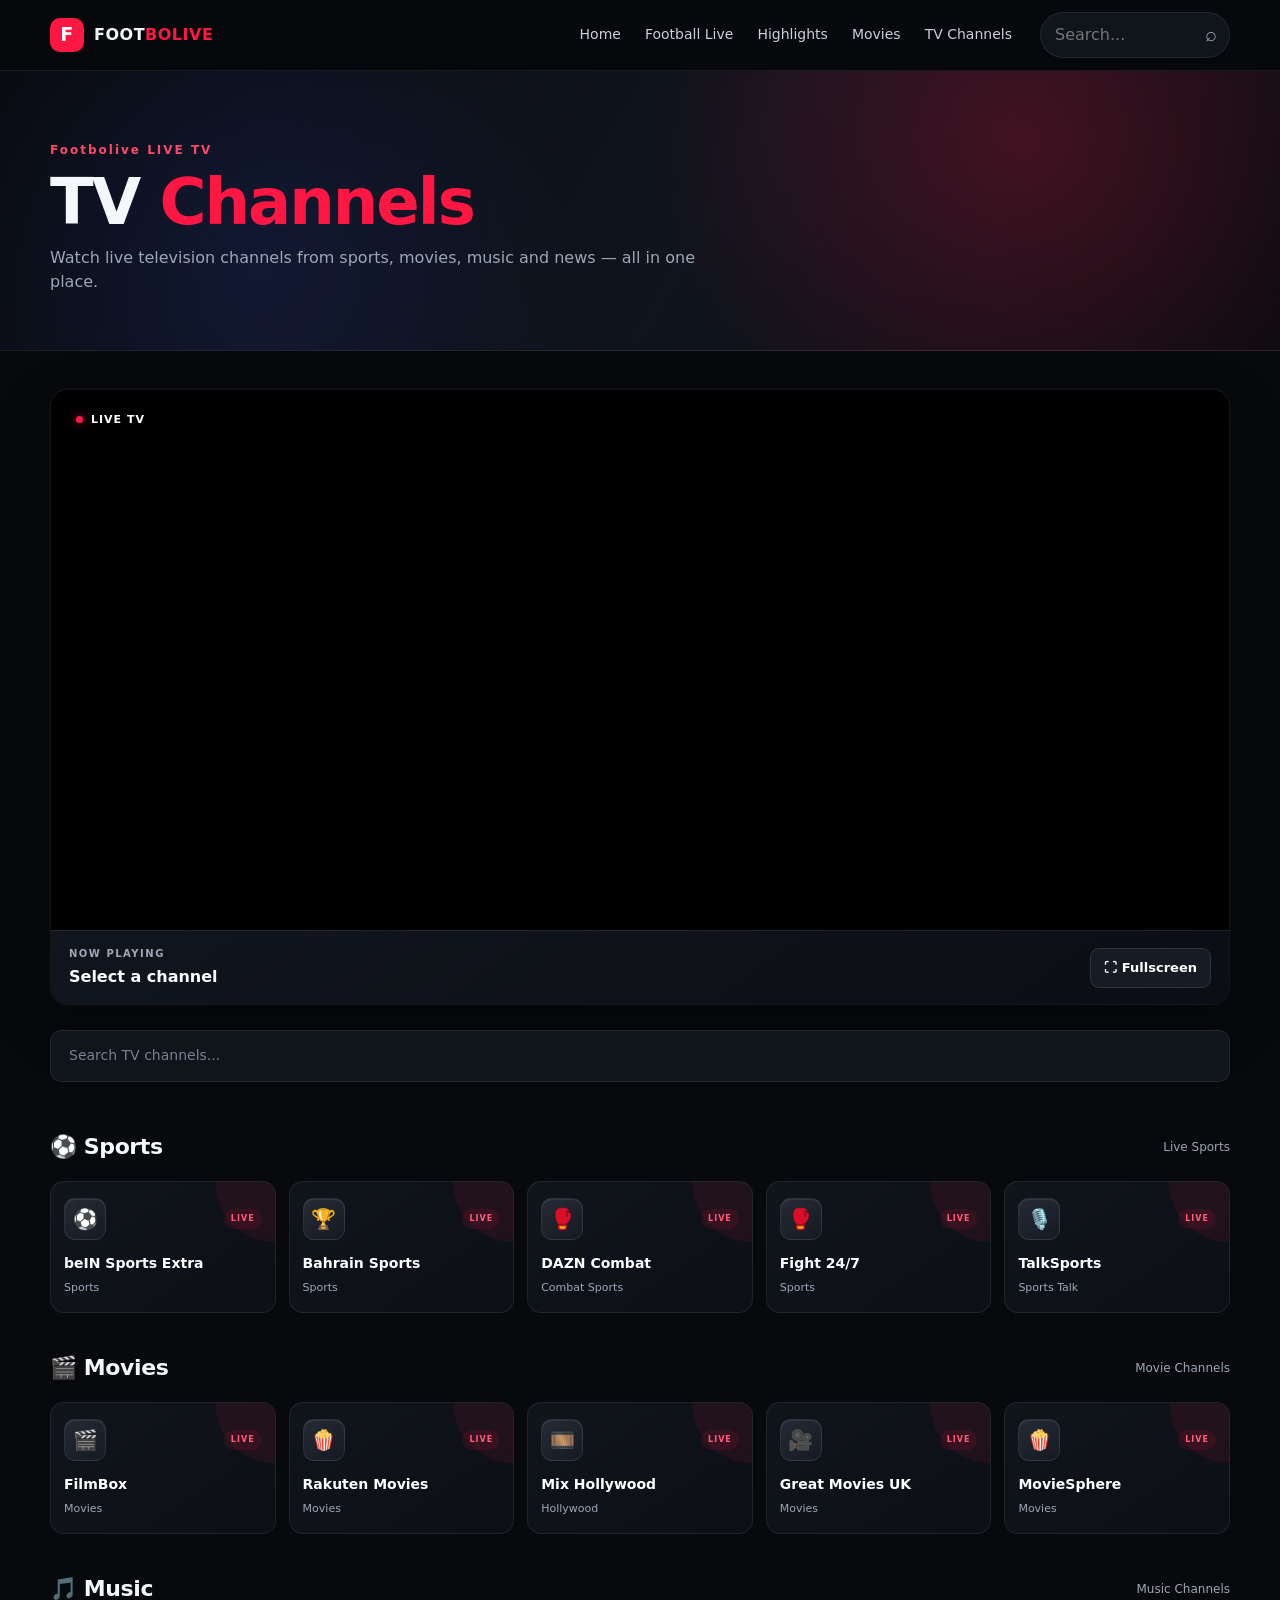
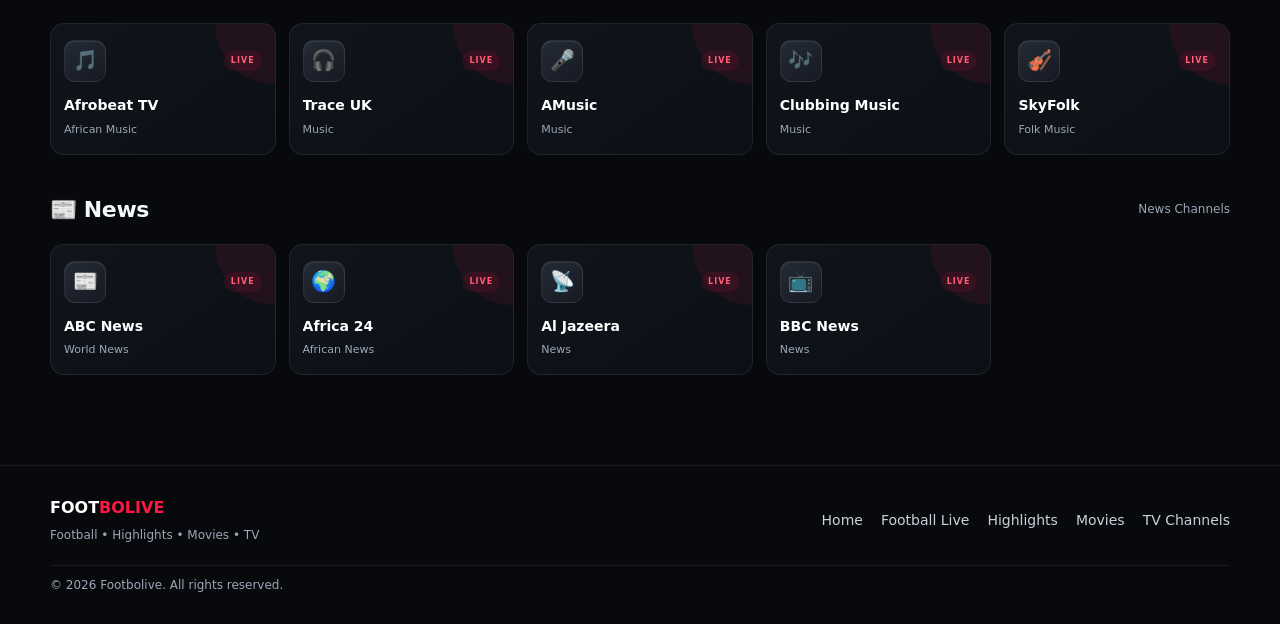
<file: tv.html>
<!DOCTYPE html>
<html lang="en">

<head>

  <meta charset="UTF-8">

  <meta
    name="viewport"
    content="width=device-width, initial-scale=1.0"
  >

  <meta
    name="description"
    content="Watch live TV channels on Footbolive."
  >

  <title>TV Channels — Footbolive</title>

  <link
    rel="stylesheet"
    href="style.css"
  >

  <style>

/* =========================================================
   Footbolive TV CHANNELS
   ========================================================= */

.tv-page {
  padding-bottom: 80px;
}

/* TV HERO */

.tv-hero {
  padding: 70px 0 55px;

  background:
    radial-gradient(
      circle at 80% 25%,
      rgba(255, 23, 68, .22),
      transparent 35%
    ),
    radial-gradient(
      circle at 20% 70%,
      rgba(65, 90, 255, .12),
      transparent 30%
    ),
    linear-gradient(
      120deg,
      #080b11,
      #10141d 55%,
      #090b10
    );

  border-bottom:
    1px solid
    var(--line);
}

.tv-hero h1 {
  margin: 0 0 12px;

  font-size:
    clamp(38px, 6vw, 64px);

  line-height: 1;

  letter-spacing: -2px;
}

.tv-hero h1 span {
  color: var(--accent);
}

.tv-hero p:last-child {
  margin: 0;

  max-width: 650px;

  color: var(--muted);

  font-size: 16px;
}

/* TV PLAYER */

.tv-player-section {
  padding: 38px 0 10px;
}

.tv-player {
  position: relative;

  width: 100%;

  background: #000;

  border:
    1px solid
    rgba(255,255,255,.08);

  border-radius: 18px;

  overflow: hidden;

  box-shadow:
    0 20px 50px rgba(0,0,0,.35),
    0 0 0 1px rgba(255,255,255,.02);
}

.tv-player iframe {
  display: block;

  width: 100%;

  height: 540px;

  border: 0;

  background: #000;

  transition:
    opacity .25s ease;
}

.tv-player-overlay {
  position: absolute;

  top: 14px;
  left: 14px;

  z-index: 5;

  display: flex;

  align-items: center;

  gap: 8px;

  padding: 7px 11px;

  border-radius: 999px;

  background:
    rgba(0,0,0,.72);

  backdrop-filter:
    blur(8px);

  color: #fff;

  font-size: 11px;

  font-weight: 900;

  letter-spacing: 1px;

  text-transform: uppercase;
}

.tv-live-dot {
  width: 7px;
  height: 7px;

  border-radius: 50%;

  background: #ff1744;

  box-shadow:
    0 0 10px rgba(255,23,68,.8);
}

/* PLAYER FOOTER */

.tv-player-info {
  display: flex;

  align-items: center;

  justify-content: space-between;

  gap: 15px;

  padding: 15px 18px;

  background:
    linear-gradient(
      145deg,
      #11151d,
      #0b0e14
    );

  border-top:
    1px solid
    var(--line);
}

.tv-now-playing {
  min-width: 0;
}

.tv-now-label {
  display: block;

  margin-bottom: 3px;

  color: var(--muted);

  font-size: 10px;

  font-weight: 800;

  letter-spacing: 1.5px;

  text-transform: uppercase;
}

#tvChannelName {
  display: block;

  overflow: hidden;

  color: #fff;

  font-size: 16px;

  font-weight: 900;

  text-overflow: ellipsis;

  white-space: nowrap;
}

.tv-fullscreen {
  flex-shrink: 0;

  border: 1px solid
    rgba(255,255,255,.1);

  border-radius: 9px;

  padding: 9px 13px;

  background: #171b23;

  color: #fff;

  font-size: 13px;

  font-weight: 800;

  cursor: pointer;

  transition:
    background .2s ease,
    transform .2s ease;
}

.tv-fullscreen:hover {
  background: var(--accent);

  transform:
    translateY(-1px);
}

/* SEARCH */

.tv-search-wrap {
  margin: 25px 0 10px;

  position: relative;
}

.tv-search {
  width: 100%;

  padding: 14px 18px;

  border:
    1px solid
    var(--line);

  border-radius: 12px;

  outline: none;

  background:
    var(--surface);

  color: #fff;

  font-size: 14px;

  transition:
    border-color .2s ease,
    box-shadow .2s ease;
}

.tv-search::placeholder {
  color: #778191;
}

.tv-search:focus {
  border-color:
    rgba(255,23,68,.7);

  box-shadow:
    0 0 0 3px
    rgba(255,23,68,.08);
}

/* CATEGORY */

.tv-category {
  padding-top: 38px;
}

.tv-category-heading {
  display: flex;

  align-items: center;

  justify-content: space-between;

  gap: 15px;

  margin-bottom: 17px;
}

.tv-category-heading h2 {
  margin: 0;

  font-size: 22px;

  letter-spacing: -.4px;
}

.tv-category-heading span {
  color: var(--muted);

  font-size: 12px;
}

/* CHANNEL GRID */

.tv-channel-grid {
  display: grid;

  grid-template-columns:
    repeat(5, minmax(0, 1fr));

  gap: 13px;
}

/* CHANNEL CARD */

.tv-channel {
  position: relative;

  min-width: 0;

  padding: 16px 13px;

  border:
    1px solid
    var(--line);

  border-radius: 14px;

  background:
    linear-gradient(
      145deg,
      var(--surface),
      #0c1016
    );

  color: #fff;

  text-align: left;

  cursor: pointer;

  overflow: hidden;

  transition:
    transform .2s ease,
    border-color .2s ease,
    background .2s ease,
    box-shadow .2s ease;
}

.tv-channel::after {
  content: "";

  position: absolute;

  top: -60px;
  right: -60px;

  width: 120px;
  height: 120px;

  border-radius: 50%;

  background:
    rgba(255,23,68,.08);

  pointer-events: none;
}

.tv-channel:hover {
  transform:
    translateY(-3px);

  border-color:
    rgba(255,23,68,.45);

  box-shadow:
    0 10px 25px
    rgba(0,0,0,.22);
}

.tv-channel.active {
  border-color:
    var(--accent);

  background:
    linear-gradient(
      145deg,
      rgba(255,23,68,.16),
      #10141b
    );

  box-shadow:
    0 0 0 1px
    rgba(255,23,68,.15),
    0 10px 28px
    rgba(255,23,68,.08);
}

.tv-channel-top {
  display: flex;

  align-items: center;

  justify-content: space-between;

  gap: 10px;

  margin-bottom: 13px;
}

.tv-channel-icon {
  width: 42px;
  height: 42px;

  display: grid;

  place-items: center;

  flex-shrink: 0;

  border-radius: 11px;

  background:
    linear-gradient(
      145deg,
      #252b36,
      #151922
    );

  border:
    1px solid
    rgba(255,255,255,.08);

  font-size: 20px;

  box-shadow:
    inset 0 1px 1px
    rgba(255,255,255,.08);
}

.tv-channel-status {
  padding: 4px 7px;

  border-radius: 999px;

  background:
    rgba(255,23,68,.1);

  color:
    #ff637d;

  font-size: 8px;

  font-weight: 900;

  letter-spacing: 1px;

  text-transform: uppercase;
}

.tv-channel strong {
  display: block;

  margin-bottom: 4px;

  overflow: hidden;

  font-size: 14px;

  text-overflow: ellipsis;

  white-space: nowrap;
}

.tv-channel small {
  display: block;

  color: var(--muted);

  font-size: 11px;
}

/* NO RESULTS */

.tv-no-results {
  display: none;

  padding: 35px 15px;

  color: var(--muted);

  text-align: center;

  font-size: 14px;
}

.tv-no-results.show {
  display: block;
}

/* RESPONSIVE */

@media (max-width: 1000px) {

  .tv-channel-grid {
    grid-template-columns:
      repeat(4, minmax(0, 1fr));
  }

}

@media (max-width: 800px) {

  .tv-player iframe {
    height: 400px;
  }

  .tv-channel-grid {
    grid-template-columns:
      repeat(3, minmax(0, 1fr));
  }

}

@media (max-width: 600px) {

  .tv-hero {
    padding: 55px 0 40px;
  }

  .tv-hero h1 {
    font-size: 40px;
  }

  .tv-player-section {
    padding-top: 25px;
  }

  .tv-player {
    border-radius: 13px;
  }

  .tv-player iframe {
    height: 235px;
  }

  .tv-player-info {
    padding: 12px;

    align-items: center;
  }

  #tvChannelName {
    font-size: 14px;
  }

  .tv-fullscreen {
    padding: 8px 10px;

    font-size: 11px;
  }

  .tv-category {
    padding-top: 30px;
  }

  .tv-category-heading h2 {
    font-size: 19px;
  }

  .tv-channel-grid {
    grid-template-columns:
      repeat(2, minmax(0, 1fr));

    gap: 10px;
  }

  .tv-channel {
    padding: 13px 11px;
  }

  .tv-channel-icon {
    width: 37px;
    height: 37px;

    font-size: 17px;
  }

}

@media (max-width: 360px) {

  .tv-channel-grid {
    grid-template-columns:
      repeat(2, minmax(0, 1fr));
  }

  .tv-channel strong {
    font-size: 12px;
  }

}

  </style>

</head>


<body>


<!-- =========================================================
     HEADER
     ========================================================= -->

<header class="site-header">

  <div class="container nav-wrap">

    <a
      class="brand"
      href="index.html"
      aria-label="Footbolive Home"
    >

      <span class="brand-mark">
        F
      </span>

      <span>FOOT<span>BOLIVE</span></span>

    </a>


    <button
      type="button"
      class="menu-toggle"
      id="menuToggle"
      aria-label="Open navigation"
      aria-expanded="false"
      aria-controls="mainNav"
    >
      ☰
    </button>


    <nav
      class="main-nav"
      id="mainNav"
      aria-label="Main navigation"
    >

      <a href="index.html">
        Home
      </a>

      <a href="football.html">
        Football Live
      </a>

      <a href="highlights.html">
        Highlights
      </a>

      <a href="movies.html">
        Movies
      </a>

      <a
        href="tv.html"
        aria-current="page"
      >
        TV Channels
      </a>

    </nav>


    <div class="nav-search">

      <label
        class="sr-only"
        for="siteSearch"
      >
        Search Footbolive
      </label>

      <input
        id="siteSearch"
        type="search"
        placeholder="Search..."
        autocomplete="off"
        aria-label="Search Footbolive"
        spellcheck="false"
      >

      <span aria-hidden="true">
        ⌕
      </span>

    </div>

  </div>

</header>


<!-- =========================================================
     TV PAGE
     ========================================================= -->

<main class="tv-page">


  <!-- HERO -->

  <section class="tv-hero">

    <div class="container">

      <p class="eyebrow">
        Footbolive LIVE TV
      </p>

      <h1>
        TV <span>Channels</span>
      </h1>

      <p>
        Watch live television channels from sports,
        movies, music and news — all in one place.
      </p>

    </div>

  </section>


  <!-- PLAYER -->

  <section class="tv-player-section">

    <div class="container">

      <div
        class="tv-player"
        id="tvPlayerContainer"
      >

        <div class="tv-player-overlay">

          <span class="tv-live-dot"></span>

          LIVE TV

        </div>


        <iframe
          id="tvFrame"
          src="about:blank"
          title="Footbolive TV Player"
          allow="autoplay; fullscreen"
          allowfullscreen
        ></iframe>


        <div class="tv-player-info">

          <div class="tv-now-playing">

            <span class="tv-now-label">
              Now Playing
            </span>

            <span id="tvChannelName">
              Select a channel
            </span>

          </div>


          <button
            type="button"
            class="tv-fullscreen"
            id="tvFullscreen"
          >
            ⛶ Fullscreen
          </button>

        </div>

      </div>


      <!-- SEARCH -->

      <div class="tv-search-wrap">

        <input
          type="search"
          id="tvSearch"
          class="tv-search"
          placeholder="Search TV channels..."
          autocomplete="off"
        >

      </div>


      <!-- =====================================================
           SPORTS
           ===================================================== -->

      <section
        class="tv-category"
        data-category
      >

        <div class="tv-category-heading">

          <h2>
            ⚽ Sports
          </h2>

          <span>
            Live Sports
          </span>

        </div>


        <div class="tv-channel-grid">


          <button
            class="tv-channel"
            data-name="beIN Sports Extra"
            data-url="https://bharadwajpro.github.io/m3u8-player/player/#https://bein-xtra-bein.amagi.tv/playlist.m3u8"
          >

            <div class="tv-channel-top">

              <span class="tv-channel-icon">
                ⚽
              </span>

              <span class="tv-channel-status">
                LIVE
              </span>

            </div>

            <strong>
              beIN Sports Extra
            </strong>

            <small>
              Sports
            </small>

          </button>


          <button
            class="tv-channel"
            data-name="Bahrain Sports"
            data-url="https://bharadwajpro.github.io/m3u8-player/player/#https://5c7b683162943.streamlock.net/live/ngrp:sportsone_all/chunklist_w1526827686_b978000.m3u8"
          >

            <div class="tv-channel-top">

              <span class="tv-channel-icon">
                🏆
              </span>

              <span class="tv-channel-status">
                LIVE
              </span>

            </div>

            <strong>
              Bahrain Sports
            </strong>

            <small>
              Sports
            </small>

          </button>


          <button
            class="tv-channel"
            data-name="DAZN Combat"
            data-url="https://bharadwajpro.github.io/m3u8-player/player/#https://rakutenaa-dazn-combat-rakuten-kcybm.amagi.tv/ts-eu-w1-n2/playlist/rakutenAA-dazn-combat-rakuten/[base64]/31/426x240_448800/index.m3u8"
          >

            <div class="tv-channel-top">

              <span class="tv-channel-icon">
                🥊
              </span>

              <span class="tv-channel-status">
                LIVE
              </span>

            </div>

            <strong>
              DAZN Combat
            </strong>

            <small>
              Combat Sports
            </small>

          </button>


          <button
            class="tv-channel"
            data-name="Fight 24/7"
            data-url="https://bharadwajpro.github.io/m3u8-player/player/#https://d3d85c7qkywguj.cloudfront.net/scheduler/scheduleMaster/263/variant/22099681.m3u8"
          >

            <div class="tv-channel-top">

              <span class="tv-channel-icon">
                🥊
              </span>

              <span class="tv-channel-status">
                LIVE
              </span>

            </div>

            <strong>
              Fight 24/7
            </strong>

            <small>
              Sports
            </small>

          </button>


          <button
            class="tv-channel"
            data-name="TalkSports"
            data-url="https://bharadwajpro.github.io/m3u8-player/player/#https://af7a8b4e.wurl.com/master/f36d25e7e52f1ba8d7e56eb859c636563214f541/TEctZ2JfdGFsa1NQT1JUX0hMUw/playlist.m3u8"
          >

            <div class="tv-channel-top">

              <span class="tv-channel-icon">
                🎙️
              </span>

              <span class="tv-channel-status">
                LIVE
              </span>

            </div>

            <strong>
              TalkSports
            </strong>

            <small>
              Sports Talk
            </small>

          </button>


        </div>

      </section>


      <!-- =====================================================
           MOVIES
           ===================================================== -->

      <section
        class="tv-category"
        data-category
      >

        <div class="tv-category-heading">

          <h2>
            🎬 Movies
          </h2>

          <span>
            Movie Channels
          </span>

        </div>


        <div class="tv-channel-grid">


          <button
            class="tv-channel"
            data-name="FilmBox"
            data-url="https://bharadwajpro.github.io/m3u8-player/player/#https://iptv.prosto.tv/ch63/tracks-v1a1/mono.m3u8"
          >

            <div class="tv-channel-top">

              <span class="tv-channel-icon">
                🎬
              </span>

              <span class="tv-channel-status">
                LIVE
              </span>

            </div>

            <strong>
              FilmBox
            </strong>

            <small>
              Movies
            </small>

          </button>


          <button
            class="tv-channel"
            data-name="Rakuten Movies"
            data-url="https://bharadwajpro.github.io/m3u8-player/player/#https://newidco-rakutenviki-2-eu.xiaomi.wurl.tv/1200.m3u8"
          >

            <div class="tv-channel-top">

              <span class="tv-channel-icon">
                🍿
              </span>

              <span class="tv-channel-status">
                LIVE
              </span>

            </div>

            <strong>
              Rakuten Movies
            </strong>

            <small>
              Movies
            </small>

          </button>


          <button
            class="tv-channel"
            data-name="Mix Hollywood"
            data-url="https://anym3u8player.com/tv/video-player.php?url=https%3A%2F%2Fml-pull-hwc.myco.io%2FMixTV%2Fhls%2FMixTV_H264-360p.m3u8%3Fpkg_media%3Dvideo%26pkg_hm%3Dindex.m3u8"
          >

            <div class="tv-channel-top">

              <span class="tv-channel-icon">
                🎞️
              </span>

              <span class="tv-channel-status">
                LIVE
              </span>

            </div>

            <strong>
              Mix Hollywood
            </strong>

            <small>
              Hollywood
            </small>

          </button>


          <button
            class="tv-channel"
            data-name="Great Movies UK"
            data-url="https://bharadwajpro.github.io/m3u8-player/player/#https://amg01753-narrativeentert-greatmovies-samsunguk-7z6eh.amagi.tv/ts-eu-w1-n2/playlist/amg01753-narrativeentert-greatmovies-samsunguk/[base64]/114/640x360_1387360/index.m3u8"
          >

            <div class="tv-channel-top">

              <span class="tv-channel-icon">
                🎥
              </span>

              <span class="tv-channel-status">
                LIVE
              </span>

            </div>

            <strong>
              Great Movies UK
            </strong>

            <small>
              Movies
            </small>

          </button>


          <button
            class="tv-channel"
            data-name="MovieSphere"
            data-url="https://bharadwajpro.github.io/m3u8-player/player/#https://moviesphereuk-samsunguk.amagi.tv/en-vtt/index.m3u8"
          >

            <div class="tv-channel-top">

              <span class="tv-channel-icon">
                🍿
              </span>

              <span class="tv-channel-status">
                LIVE
              </span>

            </div>

            <strong>
              MovieSphere
            </strong>

            <small>
              Movies
            </small>

          </button>


        </div>

      </section>


      <!-- =====================================================
           MUSIC
           ===================================================== -->

      <section
        class="tv-category"
        data-category
      >

        <div class="tv-category-heading">

          <h2>
            🎵 Music
          </h2>

          <span>
            Music Channels
          </span>

        </div>


        <div class="tv-channel-grid">


          <button
            class="tv-channel"
            data-name="Afrobeat TV"
            data-url="https://bharadwajpro.github.io/m3u8-player/player/#https://stream.ecable.tv/afrobeats/index.m3u8"
          >

            <div class="tv-channel-top">

              <span class="tv-channel-icon">
                🎵
              </span>

              <span class="tv-channel-status">
                LIVE
              </span>

            </div>

            <strong>
              Afrobeat TV
            </strong>

            <small>
              African Music
            </small>

          </button>


          <button
            class="tv-channel"
            data-name="Trace UK"
            data-url="https://bharadwajpro.github.io/m3u8-player/player/#https://d2l4tng0wskzvn.cloudfront.net/Trace_GB1.m3u8"
          >

            <div class="tv-channel-top">

              <span class="tv-channel-icon">
                🎧
              </span>

              <span class="tv-channel-status">
                LIVE
              </span>

            </div>

            <strong>
              Trace UK
            </strong>

            <small>
              Music
            </small>

          </button>


          <button
            class="tv-channel"
            data-name="AMusic"
            data-url="https://bharadwajpro.github.io/m3u8-player/player/#https://viewmedia7219.bozztv.com/wmedia/viewmedia100/web_021/Stream/playlist.m3u8"
          >

            <div class="tv-channel-top">

              <span class="tv-channel-icon">
                🎤
              </span>

              <span class="tv-channel-status">
                LIVE
              </span>

            </div>

            <strong>
              AMusic
            </strong>

            <small>
              Music
            </small>

          </button>


          <button
            class="tv-channel"
            data-name="Clubbing Music"
            data-url="https://bharadwajpro.github.io/m3u8-player/player/#https://a-cdn.klowdtv.com/live3/clubbingtv_720p/chunks.m3u8"
          >

            <div class="tv-channel-top">

              <span class="tv-channel-icon">
                🎶
              </span>

              <span class="tv-channel-status">
                LIVE
              </span>

            </div>

            <strong>
              Clubbing Music
            </strong>

            <small>
              Music
            </small>

          </button>


          <button
            class="tv-channel"
            data-name="SkyFolk"
            data-url="https://bharadwajpro.github.io/m3u8-player/player/#https://eu.live.skyfolk.mk/live.m3u8"
          >

            <div class="tv-channel-top">

              <span class="tv-channel-icon">
                🎻
              </span>

              <span class="tv-channel-status">
                LIVE
              </span>

            </div>

            <strong>
              SkyFolk
            </strong>

            <small>
              Folk Music
            </small>

          </button>


        </div>

      </section>


      <!-- =====================================================
           NEWS
           ===================================================== -->

      <section
        class="tv-category"
        data-category
      >

        <div class="tv-category-heading">

          <h2>
            📰 News
          </h2>

          <span>
            News Channels
          </span>

        </div>


        <div class="tv-channel-grid">


          <button
            class="tv-channel"
            data-name="ABC News"
            data-url="https://bharadwajpro.github.io/m3u8-player/player/#https://abcnews-streams.akamaized.net/hls/live/2023560-b/abcnewshudson1/master_400.m3u8"
          >

            <div class="tv-channel-top">

              <span class="tv-channel-icon">
                📰
              </span>

              <span class="tv-channel-status">
                LIVE
              </span>

            </div>

            <strong>
              ABC News
            </strong>

            <small>
              World News
            </small>

          </button>


          <button
            class="tv-channel"
            data-name="Africa 24"
            data-url="https://bharadwajpro.github.io/m3u8-player/player/#https://edge20.vedge.infomaniak.com/livecast/ik:africa24english/chunklist_w1858708353.m3u8"
          >

            <div class="tv-channel-top">

              <span class="tv-channel-icon">
                🌍
              </span>

              <span class="tv-channel-status">
                LIVE
              </span>

            </div>

            <strong>
              Africa 24
            </strong>

            <small>
              African News
            </small>

          </button>


          <button
            class="tv-channel"
            data-name="Al Jazeera"
            data-url="https://bharadwajpro.github.io/m3u8-player/player/#https://live-hls-apps-aje-fa.getaj.net/AJE/04.m3u8"
          >

            <div class="tv-channel-top">

              <span class="tv-channel-icon">
                📡
              </span>

              <span class="tv-channel-status">
                LIVE
              </span>

            </div>

            <strong>
              Al Jazeera
            </strong>

            <small>
              News
            </small>

          </button>


          <button
            class="tv-channel"
            data-name="BBC News"
            data-url="https://bharadwajpro.github.io/m3u8-player/player/#https://vs-hls-push-ww-live.akamaized.net/x=4/i=urn:bbc:pips:service:bbc_news_channel_hd/t=3840/v=pv3/b=156032/main.m3u8"
          >

            <div class="tv-channel-top">

              <span class="tv-channel-icon">
                📺
              </span>

              <span class="tv-channel-status">
                LIVE
              </span>

            </div>

            <strong>
              BBC News
            </strong>

            <small>
              News
            </small>

          </button>


        </div>

      </section>


      <div
        class="tv-no-results"
        id="tvNoResults"
      >
        No TV channels found.
      </div>


    </div>

  </section>

</main>


<!-- =========================================================
     FOOTER
     ========================================================= -->

<footer class="footer">

  <div class="container footer-wrap">

    <div>

      <strong>
        FOOT<span>BOLIVE</span>
      </strong>

      <p>
        Football • Highlights • Movies • TV
      </p>

    </div>


    <div class="footer-links">

      <a href="index.html">
        Home
      </a>

      <a href="football.html">
        Football Live
      </a>

      <a href="highlights.html">
        Highlights
      </a>

      <a href="movies.html">
        Movies
      </a>

      <a
        href="tv.html"
        aria-current="page"
      >
        TV Channels
      </a>

    </div>


    <p class="copyright">

      ©
      <span id="year"></span>
      Footbolive.
      All rights reserved.

    </p>

  </div>

</footer>


<!-- =========================================================
     TV JAVASCRIPT
     ========================================================= -->

<script>

(function () {

  "use strict";


  const frame =
    document.getElementById("tvFrame");

  const channelName =
    document.getElementById("tvChannelName");

  const search =
    document.getElementById("tvSearch");

  const noResults =
    document.getElementById("tvNoResults");

  const playerContainer =
    document.getElementById("tvPlayerContainer");

  const fullscreenButton =
    document.getElementById("tvFullscreen");

  const channels =
    document.querySelectorAll(".tv-channel");

  const categories =
    document.querySelectorAll("[data-category]");


  /* =====================================================
     CHANNEL SWITCHING
     ===================================================== */

  channels.forEach(function (channel) {

    channel.addEventListener(
      "click",
      function () {

        const url =
          this.dataset.url;

        const name =
          this.dataset.name;


        channels.forEach(
          function (item) {

            item.classList.remove(
              "active"
            );

          }
        );


        this.classList.add(
          "active"
        );


        channelName.textContent =
          name;


        frame.style.opacity =
          "0.25";


        /*
         * Reload the iframe cleanly.
         */

        frame.src =
          "about:blank";


        setTimeout(
          function () {

            frame.src =
              url;

            frame.style.opacity =
              "1";

          },
          150
        );


        /*
         * Bring player into view
         * on mobile and desktop.
         */

        playerContainer.scrollIntoView({
          behavior: "smooth",
          block: "start"
        });

      }
    );

  });


  /* =====================================================
     SEARCH
     ===================================================== */

  search.addEventListener(
    "input",
    function () {

      const value =
        this.value
          .trim()
          .toLowerCase();


      let visible =
        0;


      channels.forEach(
        function (channel) {

          const name =
            (
              channel.dataset.name || ""
            ).toLowerCase();


          const match =
            name.includes(value);


          channel.style.display =
            match
              ? ""
              : "none";


          if (match) {
            visible++;
          }

        }
      );


      /*
       * Hide empty categories
       * when searching.
       */

      categories.forEach(
        function (category) {

          const visibleChannels =
            category.querySelectorAll(
              ".tv-channel:not([style*='display: none'])"
            );


          category.style.display =
            visibleChannels.length
              ? ""
              : "none";

        }
      );


      noResults.classList.toggle(
        "show",
        visible === 0
      );

    }
  );


  /* =====================================================
     FULLSCREEN
     ===================================================== */

  fullscreenButton.addEventListener(
    "click",
    function () {

      if (
        document.fullscreenElement
      ) {

        document.exitFullscreen();

        return;

      }


      if (
        playerContainer.requestFullscreen
      ) {

        playerContainer.requestFullscreen();

      }

    }
  );


  /* =====================================================
     YEAR
     ===================================================== */

  const year =
    document.getElementById("year");

  if (year) {

    year.textContent =
      new Date().getFullYear();

  }


  /* =====================================================
     MOBILE MENU
     ===================================================== */

  const menuToggle =
    document.getElementById(
      "menuToggle"
    );

  const mainNav =
    document.getElementById(
      "mainNav"
    );


  if (
    menuToggle &&
    mainNav
  ) {

    menuToggle.addEventListener(
      "click",
      function () {

        const open =
          mainNav.classList.toggle(
            "open"
          );


        menuToggle.setAttribute(
          "aria-expanded",
          open
            ? "true"
            : "false"
        );

      }
    );


    mainNav
      .querySelectorAll("a")
      .forEach(
        function (link) {

          link.addEventListener(
            "click",
            function () {

              mainNav.classList.remove(
                "open"
              );

              menuToggle.setAttribute(
                "aria-expanded",
                "false"
              );

            }
          );

        }
      );

  }


})();

</script>


  <script src="site-announcements.js?v=1" defer></script>

</body>

</html>
</file>
<file: style.css>
/* =========================
Footbolive STYLE
========================= */

:root {
  --bg: #07090d;
  --surface: #10141b;
  --surface-2: #171c25;
  --text: #f4f7fb;
  --muted: #9ca7b7;
  --line: rgba(255, 255, 255, .08);

  --accent: #ff1744;
  --accent-2: #ff4968;

  --max: 1180px;
}

* {
  box-sizing: border-box;
}

html {
  scroll-behavior: smooth;
  max-width: 100%;
  overflow-x: hidden;
}

body {
  margin: 0;
  width: 100%;
  max-width: 100%;
  overflow-x: hidden;

  background: var(--bg);
  color: var(--text);

  font-family:
    Inter,
    ui-sans-serif,
    system-ui,
    -apple-system,
    BlinkMacSystemFont,
    "Segoe UI",
    sans-serif;

  line-height: 1.55;
}

a {
  color: inherit;
  text-decoration: none;
}

button,
input {
  font: inherit;
}

button {
  cursor: pointer;
}

img {
  max-width: 100%;
  display: block;
}

.container {
  width: min(
    var(--max),
    calc(100% - 32px)
  );

  margin: auto;
}

/* =========================
HEADER
========================= */

.site-header {
  position: sticky;
  top: 0;
  z-index: 50;

  background: rgba(7, 9, 13, .88);

  backdrop-filter: blur(16px);
  -webkit-backdrop-filter: blur(16px);

  border-bottom: 1px solid var(--line);
}

.nav-wrap {
  min-height: 70px;

  display: flex;
  align-items: center;

  gap: 28px;

  min-width: 0;
}

/* =========================
LOGO
========================= */

.brand {
  display: flex;
  align-items: center;

  gap: 10px;

  font-weight: 900;
  letter-spacing: .5px;

  white-space: nowrap;

  flex-shrink: 0;
}

.brand span:last-child span,
.footer strong span {
  color: var(--accent);
}

.brand-mark {
  width: 34px;
  height: 34px;

  display: grid;
  place-items: center;

  border-radius: 10px;

  background: var(--accent);
  color: white;

  font-size: 19px;

  flex-shrink: 0;
}

/* =========================
NAV
========================= */

.main-nav {
  display: flex;
  gap: 24px;

  margin-left: auto;
}

.main-nav a,
.footer-links a {
  color: #c9d0db;

  font-size: 14px;

  transition:
    color .2s ease;
}

.main-nav a:hover,
.footer-links a:hover {
  color: white;
}

/* =========================
SEARCH
========================= */

.nav-search {
  position: relative;
  width: 190px;

  flex-shrink: 0;
}

.nav-search input {
  width: 100%;

  background: var(--surface);
  color: white;

  border: 1px solid var(--line);
  border-radius: 999px;

  padding: 10px 35px 10px 14px;

  outline: none;
}

.nav-search input:focus {
  border-color:
    rgba(255, 23, 68, .7);
}

.nav-search span {
  position: absolute;

  right: 13px;
  top: 7px;

  color: var(--muted);

  font-size: 20px;

  pointer-events: none;
}

/* =========================
MOBILE MENU
========================= */

.menu-toggle {
  display: none;

  background: none;
  color: white;

  border: 0;

  font-size: 25px;

  padding: 4px;

  flex-shrink: 0;
}

/* =========================
HERO
========================= */

.hero {
  min-height: 540px;

  display: flex;
  align-items: center;

  position: relative;

  overflow: hidden;

  background:
    linear-gradient(
      rgba(7, 9, 13, .62),
      rgba(7, 9, 13, .62)
    ),
    url("icons/istockphoto-477331105-612x612.jpg");

  background-size: cover;
  background-position: center;
  background-repeat: no-repeat;
}

/* =========================
HERO OVERLAY
========================= */

.hero-overlay {
  position: absolute;

  inset: 0;

  background:
    linear-gradient(
      90deg,
      rgba(7, 9, 13, .72),
      rgba(7, 9, 13, .38),
      rgba(7, 9, 13, .58)
    );

  pointer-events: none;

  z-index: 1;
}

/* =========================
HERO DECORATIVE EFFECT
========================= */

.hero:after {
  content: "";

  position: absolute;

  inset:
    auto
    -10%
    -35%
    35%;

  height: 380px;

  transform: rotate(-8deg);

  background:
    rgba(255, 255, 255, .025);

  pointer-events: none;

  z-index: 1;
}

.hero-content {
  position: relative;

  z-index: 2;

  padding: 80px 0;

  min-width: 0;
}

.eyebrow {
  color: var(--accent-2);

  font-size: 12px;
  font-weight: 800;

  letter-spacing: 2px;

  margin: 0 0 10px;
}

.hero h1 {
  font-size:
    clamp(42px, 7vw, 78px);

  line-height: 1;

  margin: 0;

  max-width: 800px;

  letter-spacing: -3px;
}

.hero h1 span {
  color: var(--accent);
}

.hero-copy {
  max-width: 620px;

  color: #bac2ce;

  font-size: 18px;

  margin: 22px 0 30px;
}

.hero-actions {
  display: flex;

  gap: 12px;

  flex-wrap: wrap;
}

.btn {
  padding: 12px 20px;

  border-radius: 10px;

  font-weight: 800;

  transition:
    transform .2s ease,
    background .2s ease;
}

.btn:hover {
  transform: translateY(-1px);
}

.btn-primary {
  background: var(--accent);
}

.btn-primary:hover {
  background: var(--accent-2);
}

.btn-ghost {
  border:
    1px solid
    rgba(255, 255, 255, .15);

  background:
    rgba(255, 255, 255, .04);
}

/* =========================
SEARCH SECTION
========================= */

.search-section {
  min-height: 0;
}

#searchStatus {
  color: var(--muted);
  font-size: 14px;
}

/* =========================
SECTIONS
========================= */

.section {
  padding: 68px 0 0;

  min-width: 0;
}

.section-heading {
  display: flex;

  justify-content: space-between;
  align-items: end;

  gap: 20px;

  margin-bottom: 22px;

  min-width: 0;
}

.section-heading h2 {
  margin: 0;

  font-size: 30px;

  letter-spacing: -.8px;
}

.section-link {
  color: #c8cfda;

  font-size: 14px;

  white-space: nowrap;

  transition:
    color .2s ease;
}

.section-link:hover {
  color: var(--accent-2);
}

/* =========================
HOMEPAGE HORIZONTAL POSTS
========================= */

.horizontal-posts {
  display: flex;

  gap: 16px;

  overflow-x: auto;
  overflow-y: hidden;

  padding:
    2px
    4px
    14px
    2px;

  scroll-snap-type: x proximity;

  -webkit-overflow-scrolling: touch;

  scrollbar-width: thin;

  max-width: 100%;
}

.horizontal-posts > * {
  flex: 0 0 auto;

  scroll-snap-align: start;
}

.horizontal-posts .live-card {
  width: 340px;
}

.horizontal-posts .media-card {
  width: 330px;
}

.horizontal-posts .movie-card {
  width: 230px;
}

.horizontal-posts::-webkit-scrollbar {
  height: 7px;
}

.horizontal-posts::-webkit-scrollbar-track {
  background: var(--surface);

  border-radius: 20px;
}

.horizontal-posts::-webkit-scrollbar-thumb {
  background: #343b47;

  border-radius: 20px;
}

.horizontal-posts::-webkit-scrollbar-thumb:hover {
  background: var(--accent);
}

/* =========================
CARDS
========================= */

.live-card,
.media-card,
.movie-card {
  background:
    linear-gradient(
      145deg,
      var(--surface),
      #0c1016
    );

  border:
    1px solid
    var(--line);

  border-radius: 15px;

  overflow: hidden;
}

.live-card {
  padding: 20px;

  min-width: 0;
}

/* =========================
DYNAMIC THUMBNAILS
========================= */

.post-thumb {
  position: relative;

  width: 100%;
  height: 180px;

  overflow: hidden;

  display: block;

  background:
    radial-gradient(
      circle at 60% 40%,
      #29354d,
      #111824 50%,
      #090c12
    );
}

.post-thumb img {
  position: absolute;

  inset: 0;

  width: 100%;
  height: 100%;

  max-width: none;

  display: block;

  object-fit: cover;

  object-position: center;

  z-index: 1;
}

.post-thumb.has-thumbnail::after {
  content: "";

  position: absolute;

  inset: 0;

  z-index: 2;

  background:
    rgba(0, 0, 0, .10);

  pointer-events: none;
}

.post-thumb.no-thumbnail {
  display: grid;

  place-items: center;

  min-height: 180px;
}

.thumbnail-placeholder {
  color: var(--muted);

  font-size: 13px;

  font-weight: 900;

  letter-spacing: 1px;
}

.thumbnail-placeholder span span {
  color: var(--accent);
}

.live-thumbnail {
  height: 180px;
}

.highlight-thumbnail {
  height: 180px;
}

.movie-thumbnail {
  height: auto;

  aspect-ratio: 2 / 3;

  min-height: 280px;

  background:
    linear-gradient(
      145deg,
      #4d1725,
      #1d1724 55%,
      #090b10
    );
}

.movie-thumbnail img {
  object-fit: cover;

  object-position: center;
}

/* =========================
FOOTBALL
========================= */

.match-top {
  display: flex;

  justify-content: space-between;

  gap: 10px;

  color: var(--muted);

  font-size: 12px;
}

.live-badge,
.upcoming-badge {
  font-weight: 900;
}

.live-badge {
  color: #ff526e;
}

.upcoming-badge {
  color: #aeb7c4;
}

.teams {
  display: grid;

  grid-template-columns:
    1fr
    auto
    1fr;

  gap: 10px;

  align-items: center;

  text-align: center;

  padding:
    28px
    0
    18px;
}

.teams strong {
  font-size: 17px;
}

.teams span {
  color: var(--muted);

  font-size: 12px;
}

.match-meta {
  color: var(--muted);

  font-size: 12px;

  min-height: 38px;
}

/* =========================
BUTTONS
========================= */

.watch-btn,
.media-info button,
.movie-info button {
  border: 0;

  color: white;

  background: var(--accent);

  border-radius: 8px;

  padding:
    9px
    13px;

  cursor: pointer;

  font-weight: 800;

  transition:
    background .2s ease;
}

.watch-btn {
  width: 100%;

  margin-top: 16px;
}

.watch-btn:hover,
.media-info button:hover,
.movie-info button:hover {
  background: var(--accent-2);
}

/* =========================
LEGACY HIGHLIGHT
========================= */

.media-thumb {
  height: 180px;

  display: grid;

  place-items: center;

  position: relative;

  overflow: hidden;

  background:
    radial-gradient(
      circle at 60% 40%,
      #29354d,
      #111824 50%,
      #090c12
    );
}

.football-thumb {
  background:
    radial-gradient(
      circle at 60% 40%,
      #29354d,
      #111824 50%,
      #090b10
    );
}

.goals-thumb {
  background:
    radial-gradient(
      circle at 30% 30%,
      #53233a,
      #16131c 55%,
      #090b10
    );
}

.skills-thumb {
  background:
    radial-gradient(
      circle at 70% 40%,
      #243f38,
      #0c1715 55%,
      #090b10
    );
}

.media-info,
.movie-info {
  padding: 17px;
}

.tag {
  font-size: 10px;

  letter-spacing: 1.5px;

  font-weight: 900;

  color: var(--accent-2);
}

.media-info h3,
.movie-info h3 {
  margin:
    7px
    0
    5px;

  font-size: 18px;
}

.media-info p,
.movie-info p {
  color: var(--muted);

  font-size: 13px;

  margin:
    0
    0
    14px;
}

/* =========================
MOVIES
========================= */

.movie-card {
  min-width: 0;
}

.poster {
  position: relative;

  width: 100%;

  aspect-ratio: 2 / 3;

  min-height: 280px;

  display: flex;

  align-items: flex-end;

  padding: 16px;

  font-weight: 900;

  letter-spacing: 1.5px;

  overflow: hidden;

  background:
    linear-gradient(
      145deg,
      #4d1725,
      #1d1724 55%,
      #090b10
    );
}

.poster .post-thumbnail {
  position: absolute;

  inset: 0;

  width: 100%;
  height: 100%;

  max-width: none;

  object-fit: cover;

  object-position: center;

  z-index: 1;
}

.poster.has-thumbnail:after {
  content: "";

  position: absolute;

  left: 0;
  right: 0;
  bottom: 0;

  height: 42%;

  z-index: 2;

  background:
    linear-gradient(
      to top,
      rgba(0, 0, 0, .75),
      transparent
    );

  pointer-events: none;
}

.poster-one {
  background:
    linear-gradient(
      145deg,
      #4d1725,
      #1d1724 55%,
      #090b10
    );
}

.poster-two {
  background:
    linear-gradient(
      145deg,
      #182f4e,
      #111521 55%,
      #090b10
    );
}

.poster-three {
  background:
    linear-gradient(
      145deg,
      #4b3c18,
      #1c1820 55%,
      #090b10
    );
}

.poster-four {
  background:
    linear-gradient(
      145deg,
      #173c38,
      #101a22 55%,
      #090b10
    );
}

.poster span {
  font-size: 11px;
}

.poster-category {
  position: relative;

  z-index: 3;
}

/* =========================
MOVIE ACTIONS
========================= */

.movie-actions {
  display: flex;

  align-items: center;

  gap: 10px;

  width: 100%;

  margin-top: 16px;
}

.movie-actions .movie-watch-btn {
  flex: 1;

  width: auto;

  min-width: 0;

  margin-top: 0;

  min-height: 54px;

  display: inline-flex;

  align-items: center;

  justify-content: center;
}

/* =========================
MOVIE DOWNLOAD BUTTON
========================= */

.movie-download-btn {
  flex:
    0
    0
    54px;

  width: 54px;

  height: 54px;

  display: inline-flex;

  align-items: center;

  justify-content: center;

  border-radius: 12px;

  background: #171a21;

  border:
    1px solid
    #2b2f38;

  color: #ffffff;

  text-decoration: none;

  transition:
    background .2s ease,
    border-color .2s ease,
    transform .2s ease;
}

.movie-download-btn svg {
  width: 24px;

  height: 24px;

  fill: none;

  stroke: currentColor;

  stroke-width: 2;

  stroke-linecap: round;

  stroke-linejoin: round;
}

.movie-download-btn:hover {
  background: var(--accent);

  border-color: var(--accent);

  color: #ffffff;

  transform: translateY(-2px);
}

.movie-download-btn:active {
  transform: translateY(0);
}

.movie-download-btn:focus-visible {
  outline:
    2px solid
    #ffffff;

  outline-offset: 3px;
}

/* =========================
FULL POSTS
========================= */

.page-hero {
  padding:
    80px
    0
    60px;

  background:
    radial-gradient(
      circle at 75% 30%,
      rgba(255, 23, 68, .18),
      transparent 35%
    ),
    linear-gradient(
      120deg,
      #080b11,
      #10141d
    );

  border-bottom:
    1px solid
    var(--line);
}

.page-hero h1 {
  font-size:
    clamp(40px, 6vw, 64px);

  line-height: 1;

  margin:
    0
    0
    15px;

  letter-spacing: -2px;
}

.page-hero p:last-child {
  color: var(--muted);

  margin: 0;
}

.all-posts-grid {
  display: grid;

  grid-template-columns:
    repeat(3, 1fr);

  gap: 18px;

  padding-bottom: 70px;

  min-width: 0;
}

.all-posts-grid .live-card,
.all-posts-grid .media-card,
.all-posts-grid .movie-card {
  width: auto;

  min-width: 0;
}

.all-posts-grid .movie-thumbnail {
  aspect-ratio: 2 / 3;

  min-height: 0;

  height: auto;
}

.all-posts-grid .movie-card .poster {
  min-height: 0;

  aspect-ratio: 2 / 3;
}

.all-posts-grid .movie-info {
  padding: 14px;
}

/* =========================
DATE / STATES
========================= */

.post-date {
  color: var(--muted);

  font-size: 11px;

  margin-top: 8px;
}

.loading,
.empty-posts {
  color: var(--muted);

  padding:
    40px
    20px;

  text-align: center;

  background: var(--surface);

  border:
    1px solid
    var(--line);

  border-radius: 15px;

  min-width: 250px;
}

.all-posts-grid > .loading,
.all-posts-grid > .empty-posts {
  grid-column: 1 / -1;
}

/* =========================
VIDEO MODAL
========================= */

.modal {
  display: none;

  position: fixed;

  inset: 0;

  z-index: 100;

  width: 100%;
  height: 100%;
}

.modal.open {
  display: grid;

  place-items: center;
}

.modal-backdrop {
  position: absolute;

  inset: 0;

  background:
    rgba(0, 0, 0, .78);

  backdrop-filter: blur(6px);

  -webkit-backdrop-filter: blur(6px);
}

.modal-box {
  position: relative;

  z-index: 2;

  width:
    min(
      900px,
      calc(100% - 28px)
    );

  max-height:
    calc(100vh - 30px);

  overflow-y: auto;

  background: #0c1017;

  border:
    1px solid
    var(--line);

  border-radius: 16px;

  padding: 22px;

  box-shadow:
    0
    30px
    90px
    rgba(0, 0, 0, .55);
}

.modal-box h2 {
  margin:
    0
    35px
    18px
    0;
}

.modal-close {
  position: absolute;

  right: 14px;
  top: 10px;

  width: 42px;
  height: 42px;

  display: grid;

  place-items: center;

  background:
    rgba(0, 0, 0, .25);

  border: 0;

  border-radius: 50%;

  color: white;

  font-size: 32px;

  line-height: 1;

  cursor: pointer;

  z-index: 50;

  padding: 0;

  appearance: none;

  -webkit-appearance: none;

  touch-action: manipulation;
}

.modal-close:hover {
  background: var(--accent);
}

/* =========================
VIDEO
========================= */

.embed-area {
  width: 100%;

  aspect-ratio: 4 / 3;

  background: #000;

  border-radius: 10px;

  display: grid;

  place-items: center;

  overflow: hidden;
}

.embed-area iframe {
  display: block;

  width: 100%;
  height: 100%;

  min-width: 100%;
  min-height: 100%;

  margin: 0;

  padding: 0;

  border: 0;
}

/* =========================
VIDEO CONTROLS
========================= */

.video-controls {
  width: 100%;

  display: flex;

  justify-content: center;

  align-items: center;

  gap: 8px;

  margin-top: 8px;

  padding: 0;
}

/* =========================
ALT / MAIN SCREEN BUTTON
========================= */

.screen-switch-btn {
  display: inline-flex;

  align-items: center;

  justify-content: center;

  background: #242a34;

  color: #ffffff;

  border:
    1px solid
    rgba(255, 255, 255, .12);

  border-radius: 5px;

  padding:
    5px
    10px;

  font-size: 9px;

  font-weight: 700;

  line-height: 1;

  min-height: 24px;

  white-space: nowrap;

  cursor: pointer;

  -webkit-tap-highlight-color: transparent;

  transition:
    background .2s ease,
    border-color .2s ease,
    transform .15s ease;
}

.screen-switch-btn:hover {
  background: var(--accent);

  border-color: var(--accent);
}

.screen-switch-btn:active {
  transform: scale(.97);
}

.screen-switch-btn:focus-visible {
  outline:
    2px solid
    #ffffff;

  outline-offset: 2px;
}

/* =========================
FULLSCREEN BUTTON
========================= */

.fullscreen-btn {
  display: inline-flex;

  align-items: center;

  justify-content: center;

  background: var(--accent);

  color: #fff;

  border: 0;

  border-radius: 5px;

  padding:
    5px
    10px;

  font-size: 9px;

  font-weight: 600;

  line-height: 1;

  min-height: 24px;

  white-space: nowrap;

  cursor: pointer;

  opacity: 1;

  -webkit-tap-highlight-color: transparent;

  transition:
    background .2s ease,
    transform .15s ease;
}

.fullscreen-btn:hover {
  background: var(--accent-2);
}

.fullscreen-btn:active {
  transform: scale(.97);
}

/* =========================
FULLSCREEN
========================= */

.modal-box:fullscreen {
  width: 100vw;

  height: 100vh;

  max-width: none;

  max-height: none;

  margin: 0;

  padding: 0;

  border: 0;

  border-radius: 0;

  background: #000;

  overflow: hidden;

  display: flex;

  flex-direction: column;

  align-items: center;

  justify-content: center;
}

.modal-box:fullscreen .embed-area,
.modal-box:-webkit-full-screen .embed-area {
  width: 100vw;

  max-width: 100vw;

  aspect-ratio: 4 / 3;

  border-radius: 0;

  flex-shrink: 0;
}

.modal-box:fullscreen .video-controls,
.modal-box:-webkit-full-screen .video-controls {
  width: 100vw;

  flex-shrink: 0;
}

.modal-box:fullscreen .modal-close,
.modal-box:fullscreen h2,
.modal-box:-webkit-full-screen .modal-close,
.modal-box:-webkit-full-screen h2 {
  display: none;
}

.modal-box:-webkit-full-screen {
  width: 100vw;

  height: 100vh;

  max-width: none;

  max-height: none;

  margin: 0;

  padding: 0;

  border: 0;

  border-radius: 0;

  background: #000;

  overflow: hidden;

  display: flex;

  flex-direction: column;

  align-items: center;

  justify-content: center;
}

/* =========================
PLACEHOLDER
========================= */

.embed-placeholder {
  text-align: center;

  padding: 30px;

  color: var(--muted);
}

.embed-placeholder strong {
  display: block;

  color: white;

  margin-bottom: 8px;
}

.embed-note {
  color: var(--muted);

  font-size: 12px;
}

code {
  color: #ff8ba0;
}

/* =========================
NO RESULTS
========================= */

.no-results {
  display: none;

  position: fixed;

  right: 20px;
  bottom: 20px;

  z-index: 90;

  background: #151a22;

  border:
    1px solid
    var(--line);

  padding:
    12px
    15px;

  border-radius: 9px;

  color: #d7dde6;
}

/* =========================
FOOTER
========================= */

.footer {
  border-top:
    1px solid
    var(--line);

  padding: 30px 0;

  color: var(--muted);
}

.footer-wrap {
  display: grid;

  grid-template-columns:
    1fr
    auto;

  gap:
    15px
    30px;

  align-items: center;
}

.footer strong {
  color: white;
}

.footer p {
  margin:
    5px
    0
    0;

  font-size: 12px;
}

.footer-links {
  display: flex;

  gap: 18px;
}

.copyright {
  grid-column: 1 / -1;

  padding-top: 10px;

  border-top:
    1px solid
    var(--line);
}

/* =========================
ACCESSIBILITY
========================= */

.sr-only {
  position: absolute;

  width: 1px;
  height: 1px;

  padding: 0;

  margin: -1px;

  overflow: hidden;

  clip: rect(0, 0, 0, 0);

  white-space: nowrap;

  border: 0;
}

/* =========================
ABOUT
========================= */

.about {
  display: grid;

  grid-template-columns:
    1fr
    1fr;

  gap: 40px;

  padding-bottom: 70px;

  min-width: 0;
}

.about h2 {
  font-size: 34px;

  line-height: 1.15;

  margin: 0;

  letter-spacing: -1px;
}

.about > p {
  color: var(--muted);

  max-width: 600px;

  margin:
    22px
    0
    0;

  line-height: 1.65;
}

/* =========================
TABLET
========================= */

@media (max-width: 900px) {

  .main-nav {
    display: none;

    position: absolute;

    left: 16px;
    right: 16px;

    top: 70px;

    padding: 16px;

    background: #0b0f15;

    border:
      1px solid
      var(--line);

    border-radius: 12px;

    flex-direction: column;

    gap: 16px;
  }

  .main-nav.open {
    display: flex;
  }

  .menu-toggle {
    display: block;

    margin-left: auto;
  }

  .nav-search {
    width: 160px;
  }

  .all-posts-grid {
    grid-template-columns:
      repeat(2, 1fr);
  }

  .about {
    grid-template-columns: 1fr;

    gap: 24px;
  }

  .about > p {
    max-width: 100%;

    margin: 0;
  }
}

/* =========================
MOBILE
========================= */

@media (max-width: 600px) {

  .container {
    width:
      calc(100% - 24px);

    max-width: 100%;
  }

  .nav-wrap {
    gap: 8px;

    min-width: 0;
  }

  .brand {
    font-size: 13px;

    min-width: 0;
  }

  .brand-mark {
    width: 32px;
    height: 32px;
  }

  .nav-search {
    width: 110px;

    margin-left: auto;
  }

  .nav-search input {
    padding:
      9px
      30px
      9px
      12px;

    font-size: 14px;
  }

  .nav-search span {
    right: 9px;
  }

  .hero {
    min-height: 500px;

    background-position: center;
  }

  .hero-content {
    padding: 70px 0;
  }

  .hero h1 {
    letter-spacing: -2px;

    font-size:
      clamp(
        40px,
        12vw,
        58px
      );

    max-width: 100%;
  }

  .hero-copy {
    font-size: 16px;

    max-width: 100%;
  }

  .hero-actions {
    flex-direction: column;

    align-items: stretch;
  }

  .btn {
    text-align: center;
  }

  .section {
    padding-top: 50px;
  }

  .section-heading {
    align-items: flex-start;

    gap: 10px;

    flex-wrap: wrap;
  }

  .section-heading h2 {
    font-size: 25px;
  }

  .horizontal-posts {
    gap: 12px;

    padding-bottom: 12px;
  }

  .horizontal-posts .live-card {
    width:
      min(
        82vw,
        330px
      );
  }

  .horizontal-posts .media-card {
    width:
      min(
        82vw,
        320px
      );
  }

  .horizontal-posts .movie-card {
    width:
      min(
        68vw,
        230px
      );
  }

  .horizontal-posts .movie-card .movie-thumbnail {
    aspect-ratio: 2 / 3;

    min-height: 280px;
  }

  /* =========================
  ABOUT
  ========================= */

  .about {
    grid-template-columns: 1fr;

    gap: 24px;

    padding-bottom: 50px;

    width: 100%;
  }

  .about h2 {
    font-size:
      clamp(
        32px,
        9vw,
        42px
      );

    line-height: 1.08;

    letter-spacing: -1px;

    max-width: 100%;
  }

  .about > p {
    max-width: 100%;

    width: 100%;

    margin: 0;

    font-size: 16px;

    line-height: 1.65;

    overflow-wrap: break-word;
  }

  /* =========================
  MOVIE ACTIONS
  ========================= */

  .movie-actions {
    gap: 8px;
  }

  .movie-actions .movie-watch-btn {
    min-height: 54px;
  }

  .movie-download-btn {
    flex-basis: 54px;

    width: 54px;
    height: 54px;
  }

  /* =========================
  ALL POSTS
  ========================= */

  .all-posts-grid {
    grid-template-columns: 1fr;

    gap: 14px;
  }

  .all-posts-grid .movie-thumbnail {
    aspect-ratio: 2 / 3;

    min-height: 0;
  }

  /* =========================
  PAGE HERO
  ========================= */

  .page-hero {
    padding:
      60px
      0
      45px;
  }

  .page-hero h1 {
    font-size:
      clamp(
        38px,
        12vw,
        54px
      );
  }

  /* =========================
  FOOTER
  ========================= */

  .footer-wrap {
    grid-template-columns: 1fr;
  }

  .footer-links {
    flex-wrap: wrap;

    gap:
      12px
      18px;
  }

  .copyright {
    grid-column: auto;
  }

  /* =========================
  MOBILE MODAL
  ========================= */

  .modal {
    align-items: center;

    justify-content: center;
  }

  .modal.open {
    display: flex;

    align-items: center;

    justify-content: center;
  }

  .modal-box {
    width: 100%;

    max-width: 100%;

    height: auto;

    max-height: none;

    margin: 0;

    padding: 0;

    border-radius: 0;

    border: 0;

    background: #000;

    overflow: visible;

    box-shadow: none;

    display: flex;

    flex-direction: column;

    align-items: center;

    justify-content: center;
  }

  .modal-box h2 {
    display: none;
  }

  .modal-close {
    top: 8px;

    right: 10px;

    z-index: 100;

    width: 44px;
    height: 44px;

    font-size: 30px;

    line-height: 1;

    text-shadow:
      0
      2px
      8px
      rgba(0, 0, 0, .8);
  }

  .embed-area {
    width: 100%;

    height: auto;

    aspect-ratio: 4 / 3;

    margin: 0;

    padding: 0;

    border-radius: 0;

    background: #000;

    overflow: hidden;

    flex-shrink: 0;
  }

  .embed-area iframe {
    display: block;

    width: 100%;
    height: 100%;

    min-width: 100%;
    min-height: 100%;

    margin: 0;

    padding: 0;

    border: 0;
  }

  .video-controls {
    width: 100%;

    height: 38px;

    min-height: 38px;

    display: flex;

    align-items: center;

    justify-content: center;

    gap: 8px;

    margin-top: 5px;

    padding: 0;

    background: #000;

    flex-shrink: 0;
  }

  /* =========================
  ALT SCREEN
  ========================= */

  .screen-switch-btn {
    padding:
      8px
      14px;

    min-height: 32px;

    font-size: 10px;
  }

  /* =========================
  LANDSCAPE FULLSCREEN
  ========================= */

  .fullscreen-btn {
    padding:
      8px
      14px;

    min-height: 32px;

    font-size: 10px;

    font-weight: 600;
  }

  .fullscreen-btn:hover {
    background: var(--accent-2);
  }

  .fullscreen-btn:active,
  .screen-switch-btn:active {
    transform: scale(.97);
  }

  .modal-box:fullscreen,
  .modal-box:-webkit-full-screen {
    width: 100vw;

    height: 100vh;

    max-width: none;

    max-height: none;

    padding: 0;

    margin: 0;

    border: 0;

    border-radius: 0;

    background: #000;

    display: flex;

    flex-direction: column;

    align-items: center;

    justify-content: center;

    overflow: hidden;
  }

  .modal-box:fullscreen .embed-area,
  .modal-box:-webkit-full-screen .embed-area {
    width: 100vw;

    aspect-ratio: 4 / 3;

    max-width: 100vw;

    border-radius: 0;

    flex-shrink: 0;
  }

  .modal-box:fullscreen .video-controls,
  .modal-box:-webkit-full-screen .video-controls {
    width: 100vw;

    height: 38px;

    flex-shrink: 0;
  }

  .modal-box:fullscreen .modal-close,
  .modal-box:-webkit-full-screen .modal-close {
    display: none;
  }

  .modal-box:fullscreen .fullscreen-btn,
  .modal-box:-webkit-full-screen .fullscreen-btn,
  .modal-box:fullscreen .screen-switch-btn,
  .modal-box:-webkit-full-screen .screen-switch-btn {
    font-size: 10px;
  }
}

/* =========================
VERY SMALL PHONES
========================= */

@media (max-width: 380px) {

  .container {
    width:
      calc(100% - 20px);
  }

  .brand {
    font-size: 11px;
  }

  .brand-mark {
    width: 29px;
    height: 29px;

    border-radius: 8px;
  }

  .nav-search {
    width: 95px;
  }

  .nav-search span {
    right: 9px;
  }

  .hero {
    min-height: 500px;

    background-position: center;
  }

  .hero h1 {
    font-size: 39px;
  }

  .hero-copy {
    font-size: 15px;
  }

  .about {
    gap: 20px;

    padding-bottom: 45px;
  }

  .about h2 {
    font-size: 32px;

    line-height: 1.08;
  }

  .about > p {
    font-size: 15px;

    line-height: 1.6;
  }

  .hero-actions {
    flex-direction: column;

    align-items: stretch;
  }

  .btn {
    text-align: center;
  }

  .video-controls {
    height: 34px;

    min-height: 34px;

    margin-top: 4px;

    gap: 7px;
  }

  /* =========================
  BOTH VIDEO BUTTONS
  ========================= */

  .fullscreen-btn,
  .screen-switch-btn {
    padding:
      7px
      12px;

    min-height: 30px;

    font-size: 9px;

    font-weight: 600;

    border-radius: 5px;
  }

  .horizontal-posts .movie-card .movie-thumbnail {
    min-height: 260px;
  }

  .movie-download-btn {
    flex-basis: 52px;

    width: 52px;
    height: 52px;
  }

  .movie-actions .movie-watch-btn {
    min-height: 52px;
  }
}
</file>
